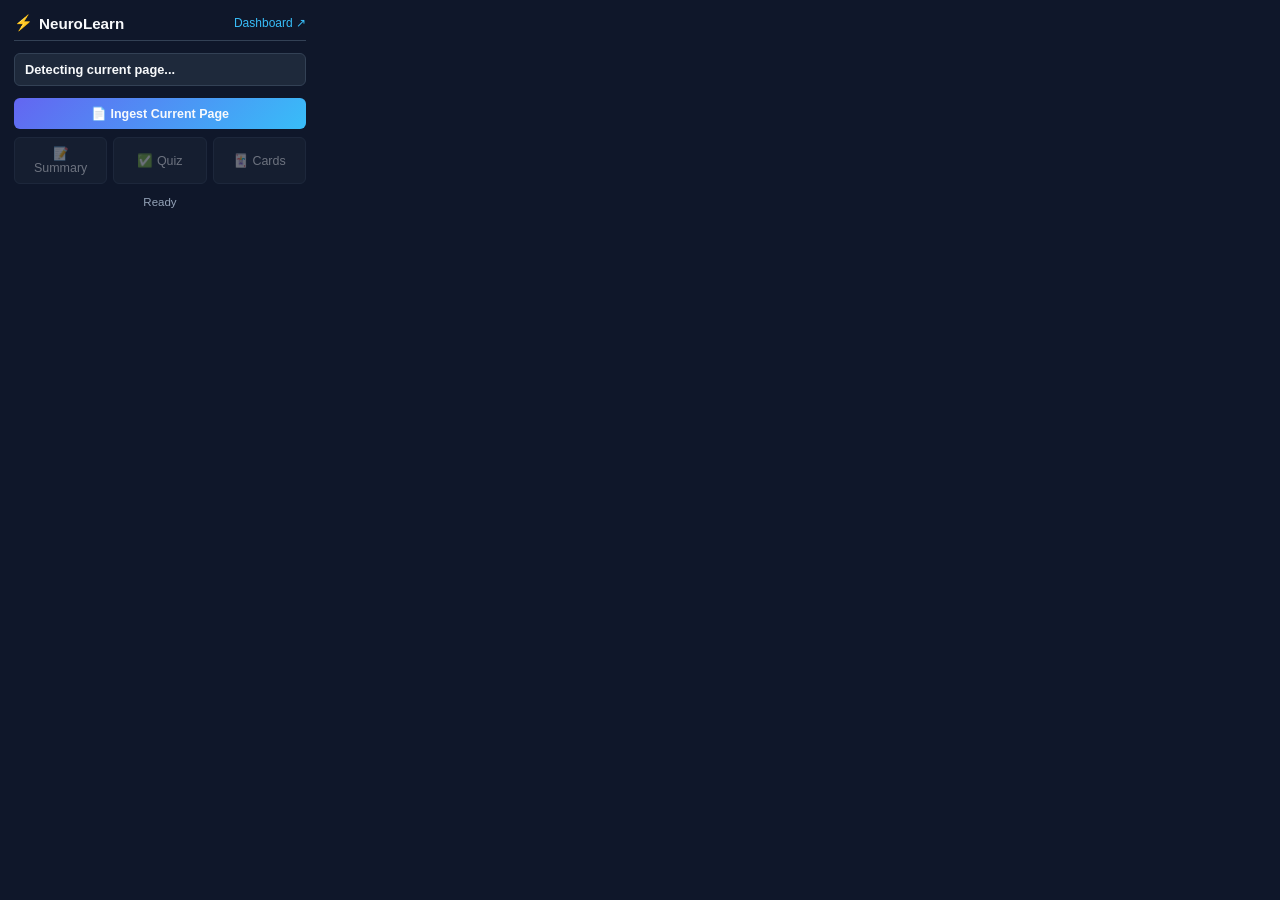
<file: chrome_extension/popup.html>
<!DOCTYPE html>
<html lang="en">
<head>
  <meta charset="UTF-8">
  <meta name="viewport" content="width=device-width, initial-scale=1.0">
  <title>NeuroLearn Assistant</title>
  <link rel="stylesheet" href="popup.css">
</head>
<body>
  <div class="popup-container">
    <div class="header">
      <div class="brand">
        <span class="icon">&#9889;</span>
        <strong>NeuroLearn</strong>
      </div>
      <a href="http://127.0.0.1:8000/" target="_blank" class="dashboard-link" title="Open Full Dashboard">Dashboard &nearr;</a>
    </div>

    <div class="active-page-info">
      <div class="page-title" id="pageTitle">Detecting current page...</div>
      <div class="page-url" id="pageUrl"></div>
    </div>

    <div class="action-buttons">
      <button id="ingestPageBtn" class="action-btn primary">&#128196; Ingest Current Page</button>
      <div class="quick-grid">
        <button id="quickSummaryBtn" class="action-btn" disabled>&#128221; Summary</button>
        <button id="quickQuizBtn" class="action-btn" disabled>&#9989; Quiz</button>
        <button id="quickCardsBtn" class="action-btn" disabled>&#127183; Cards</button>
      </div>
    </div>

    <div class="status-bar" id="statusBar">Ready</div>

    <div class="results-area" id="resultsArea" style="display:none">
      <div class="results-content" id="resultsContent"></div>
    </div>
  </div>
  <script src="popup.js"></script>
</body>
</html>
</file>
<file: chrome_extension/popup.css>
* {
  box-sizing: border-box;
  margin: 0;
  padding: 0;
  font-family: -apple-system, BlinkMacSystemFont, 'Segoe UI', Roboto, Helvetica, Arial, sans-serif;
}

body {
  width: 320px;
  background-color: #0f172a;
  color: #f8fafc;
  padding: 14px;
}

.popup-container {
  display: flex;
  flex-direction: column;
  gap: 12px;
}

.header {
  display: flex;
  justify-content: space-between;
  align-items: center;
  border-bottom: 1px solid #334155;
  padding-bottom: 8px;
}

.brand {
  display: flex;
  align-items: center;
  gap: 6px;
  font-size: 0.95rem;
}

.brand .icon {
  color: #38bdf8;
}

.dashboard-link {
  color: #38bdf8;
  font-size: 0.75rem;
  text-decoration: none;
  font-weight: 500;
}

.dashboard-link:hover {
  text-decoration: underline;
}

.active-page-info {
  background: #1e293b;
  padding: 8px 10px;
  border-radius: 6px;
  border: 1px solid #334155;
}

.page-title {
  font-size: 0.8rem;
  font-weight: 600;
  white-space: nowrap;
  overflow: hidden;
  text-overflow: ellipsis;
}

.page-url {
  font-size: 0.7rem;
  color: #94a3b8;
  white-space: nowrap;
  overflow: hidden;
  text-overflow: ellipsis;
}

.action-buttons {
  display: flex;
  flex-direction: column;
  gap: 8px;
}

.quick-grid {
  display: grid;
  grid-template-columns: 1fr 1fr 1fr;
  gap: 6px;
}

.action-btn {
  background: #1e293b;
  border: 1px solid #334155;
  color: #f8fafc;
  padding: 8px 10px;
  border-radius: 6px;
  font-size: 0.78rem;
  cursor: pointer;
  transition: all 0.2s;
}

.action-btn.primary {
  background: linear-gradient(135deg, #6366f1, #38bdf8);
  border: none;
  font-weight: 600;
}

.action-btn:hover:not(:disabled) {
  opacity: 0.9;
  border-color: #38bdf8;
}

.action-btn:disabled {
  opacity: 0.4;
  cursor: not-allowed;
}

.status-bar {
  font-size: 0.72rem;
  color: #94a3b8;
  text-align: center;
}

.results-area {
  max-height: 200px;
  overflow-y: auto;
  background: #1e293b;
  border: 1px solid #334155;
  border-radius: 6px;
  padding: 10px;
  font-size: 0.75rem;
  line-height: 1.4;
}
</file>
